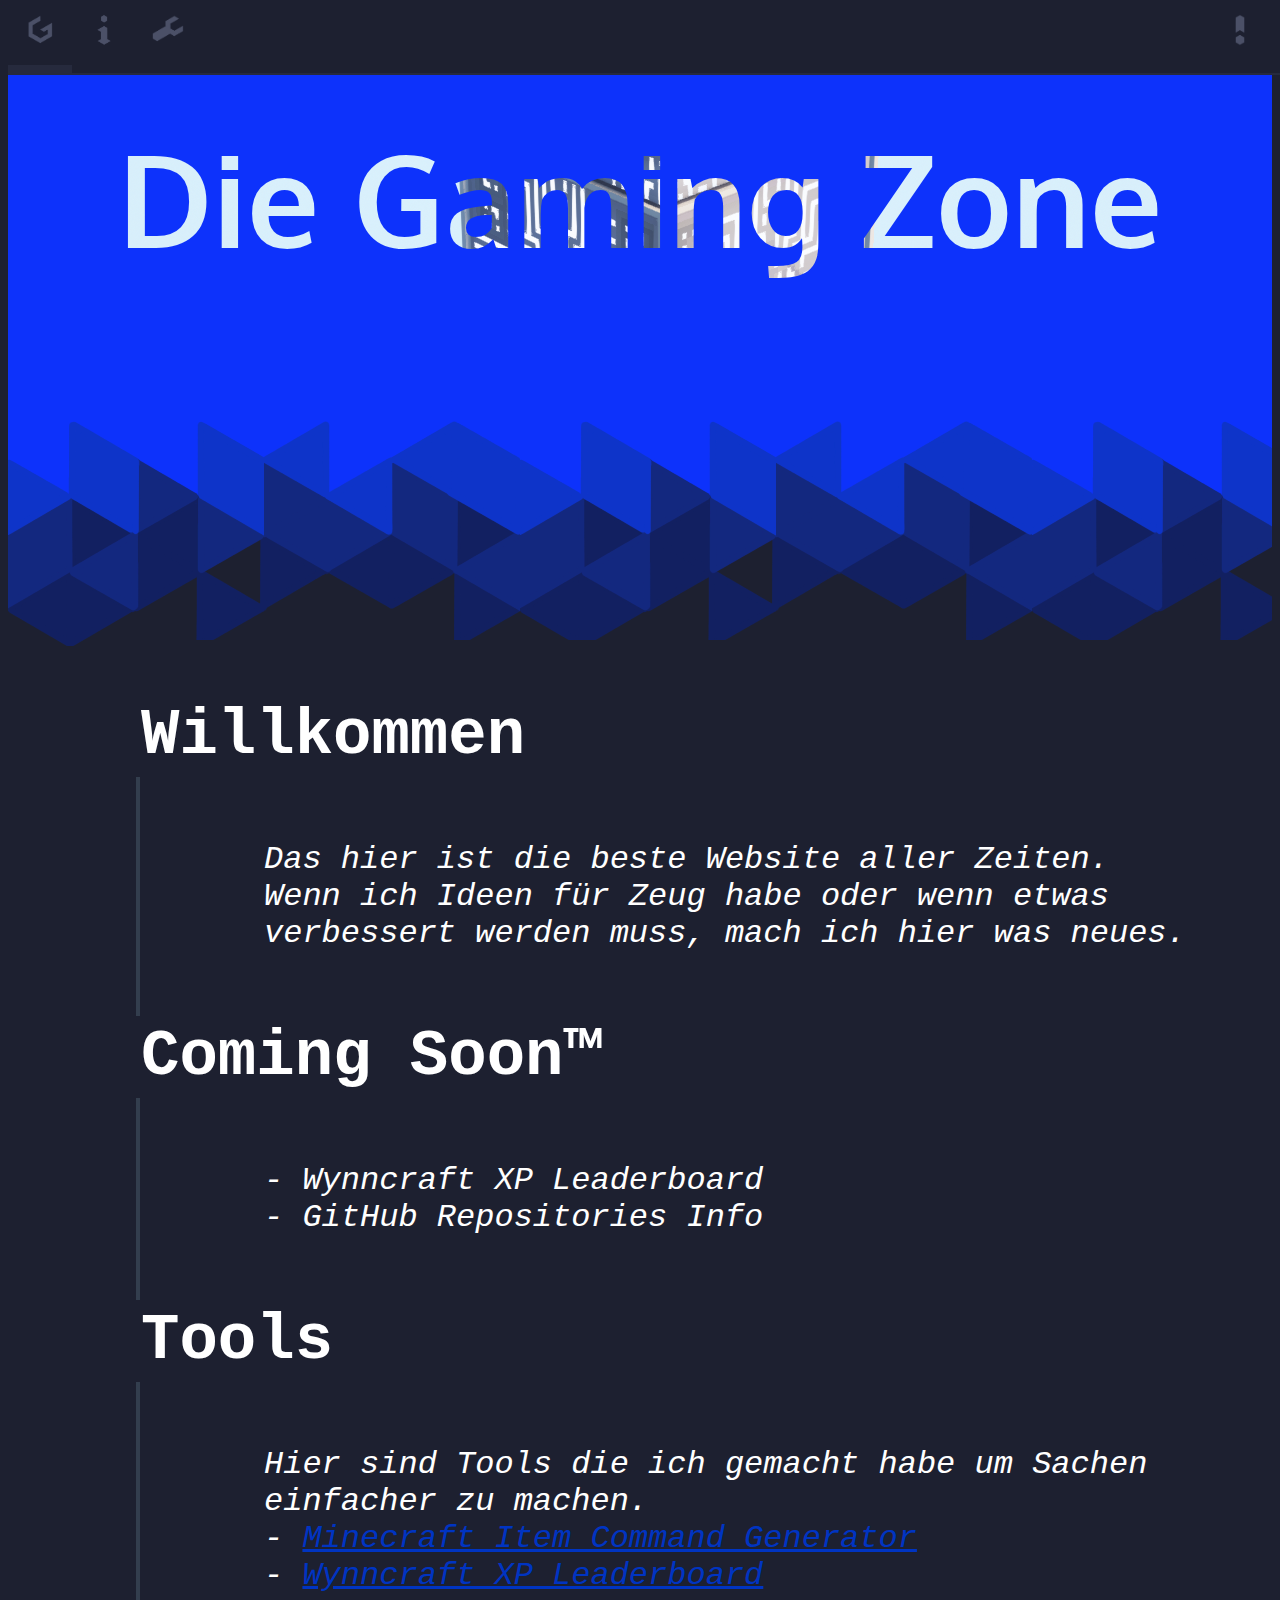
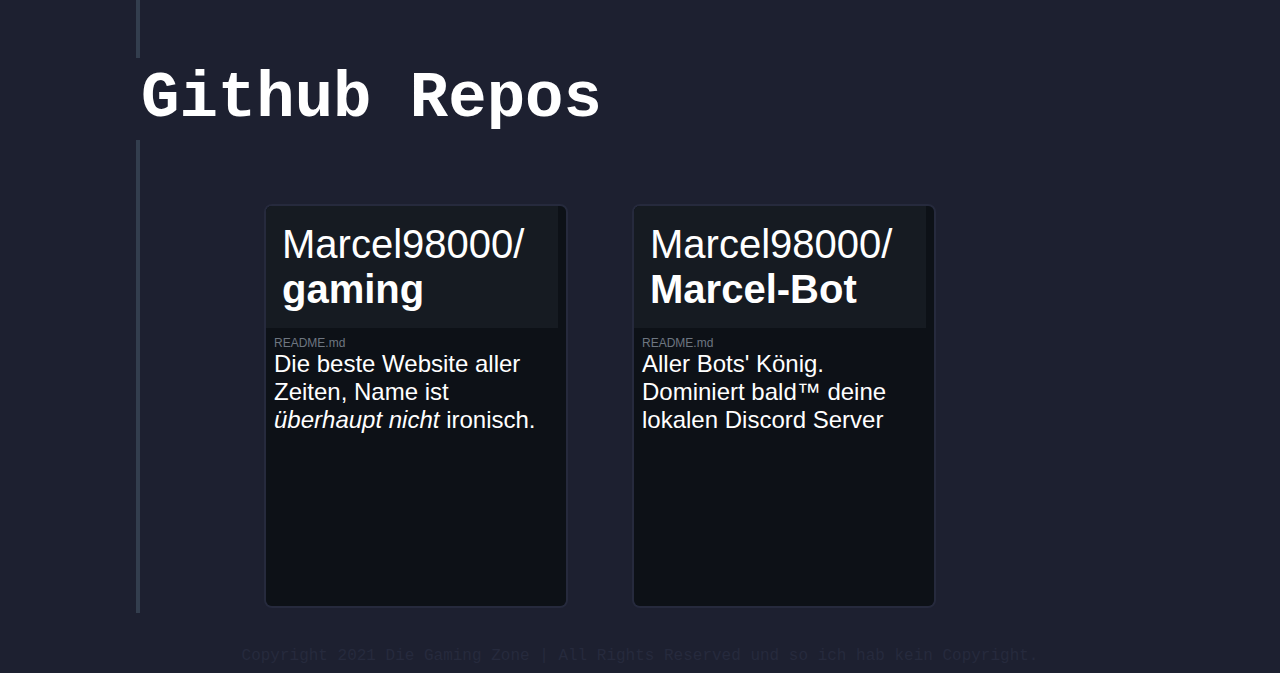
<file: index.html>
<!DOCTYPE html>
<html lang = "de">
<meta charset = "UTF-8">
<meta property="og:type" content="website">
<meta property="og:title" content="Die Gaming Zone" />
<meta property="og:description" content="Die beste Website aller Zeiten" />
<meta property="og:url" content="https://marcel98000.github.io/gaming/index.html" />
<meta property="og:image:secure_url" content="https://marcel98000.github.io/gaming/img/logo.png" />
<head>
    <link rel = "icon" href = "https://marcel98000.github.io/gaming/img/logo.png">
    <link rel = "stylesheet" href = "css/style.css">
    <link rel = "stylesheet" href = "https://fonts.googleapis.com/css?family=Oxygen">
</head>
<body>
    <title>Die Gaming Zone</title>
    <script src = "js/title_mask_and_gayming.js"></script>
    <ul>
        <li><a class = "active" href="index.html"><img src = "img/logo.png"></a></li>
        <li><a href = "info.html"><img src = "img/info.png"></a></li>
        <li>
            <div class = "tools">
                <button class = "tools_button"><img src = "img/tools.png"></button>
                <ul class = "tools_dropdown">
                    <li><a href = "mc_item_cmd_generator.html">- Minecraft Item Command Generator</a></li>
                    <li><a href = "wynn_leaderboard.html">- Wynncraft XP Leaderboard</a></li>
                </ul>
            </div>
        </li>
        <li style = "float:right; margin-right: 16px"><a href="https://github.com/Marcel98000/gaming/issues"><img src = "img/issues.png"></a></li>
    </ul>
    <div id = "title_background"></div>
    <p class = "mask_title" id = "title"><b>Die Gaming Zone</b></p>
    <div id = "gradient"></div>
    <br><br><br>
    <p class = "header" style = "border-top-width: 60px; margin-top: -60px"><b>Willkommen</b></p>
    <p class = "text_block">
        Das hier ist die beste Website aller Zeiten.
        <br>Wenn ich Ideen für Zeug habe oder wenn etwas
        <br>verbessert werden muss, mach ich hier was neues.
    </p>
    <p class = "header"><b>Coming Soon™</b></p>
    <p class = "text_block">
        - Wynncraft XP Leaderboard
        <br>- GitHub Repositories Info
    </p>
    <p class = "header" id = "tools"><b>Tools</b></p>
    <p class = "text_block">
        Hier sind Tools die ich gemacht habe um Sachen einfacher zu machen.
        <br>- 
        <a href = "mc_item_cmd_generator.html">Minecraft Item Command Generator</a>
        <br>- 
        <a href = "wynn_leaderboard.html">Wynncraft XP Leaderboard</a>
    </p>
    <p class = "header"><b>Github Repos</b></p>
    <iframe src = "repos/die_gaming_zone.html"></iframe><iframe src = "repos/marcel_bot.html" style = "margin-left: 64px"></iframe>
    <div id = "space"></div>
    <p class = "bottom_text">
        <br>Copyright 2021 Die Gaming Zone | All Rights Reserved und so ich hab kein Copyright.
    </p>
</body>
</html>
</file>
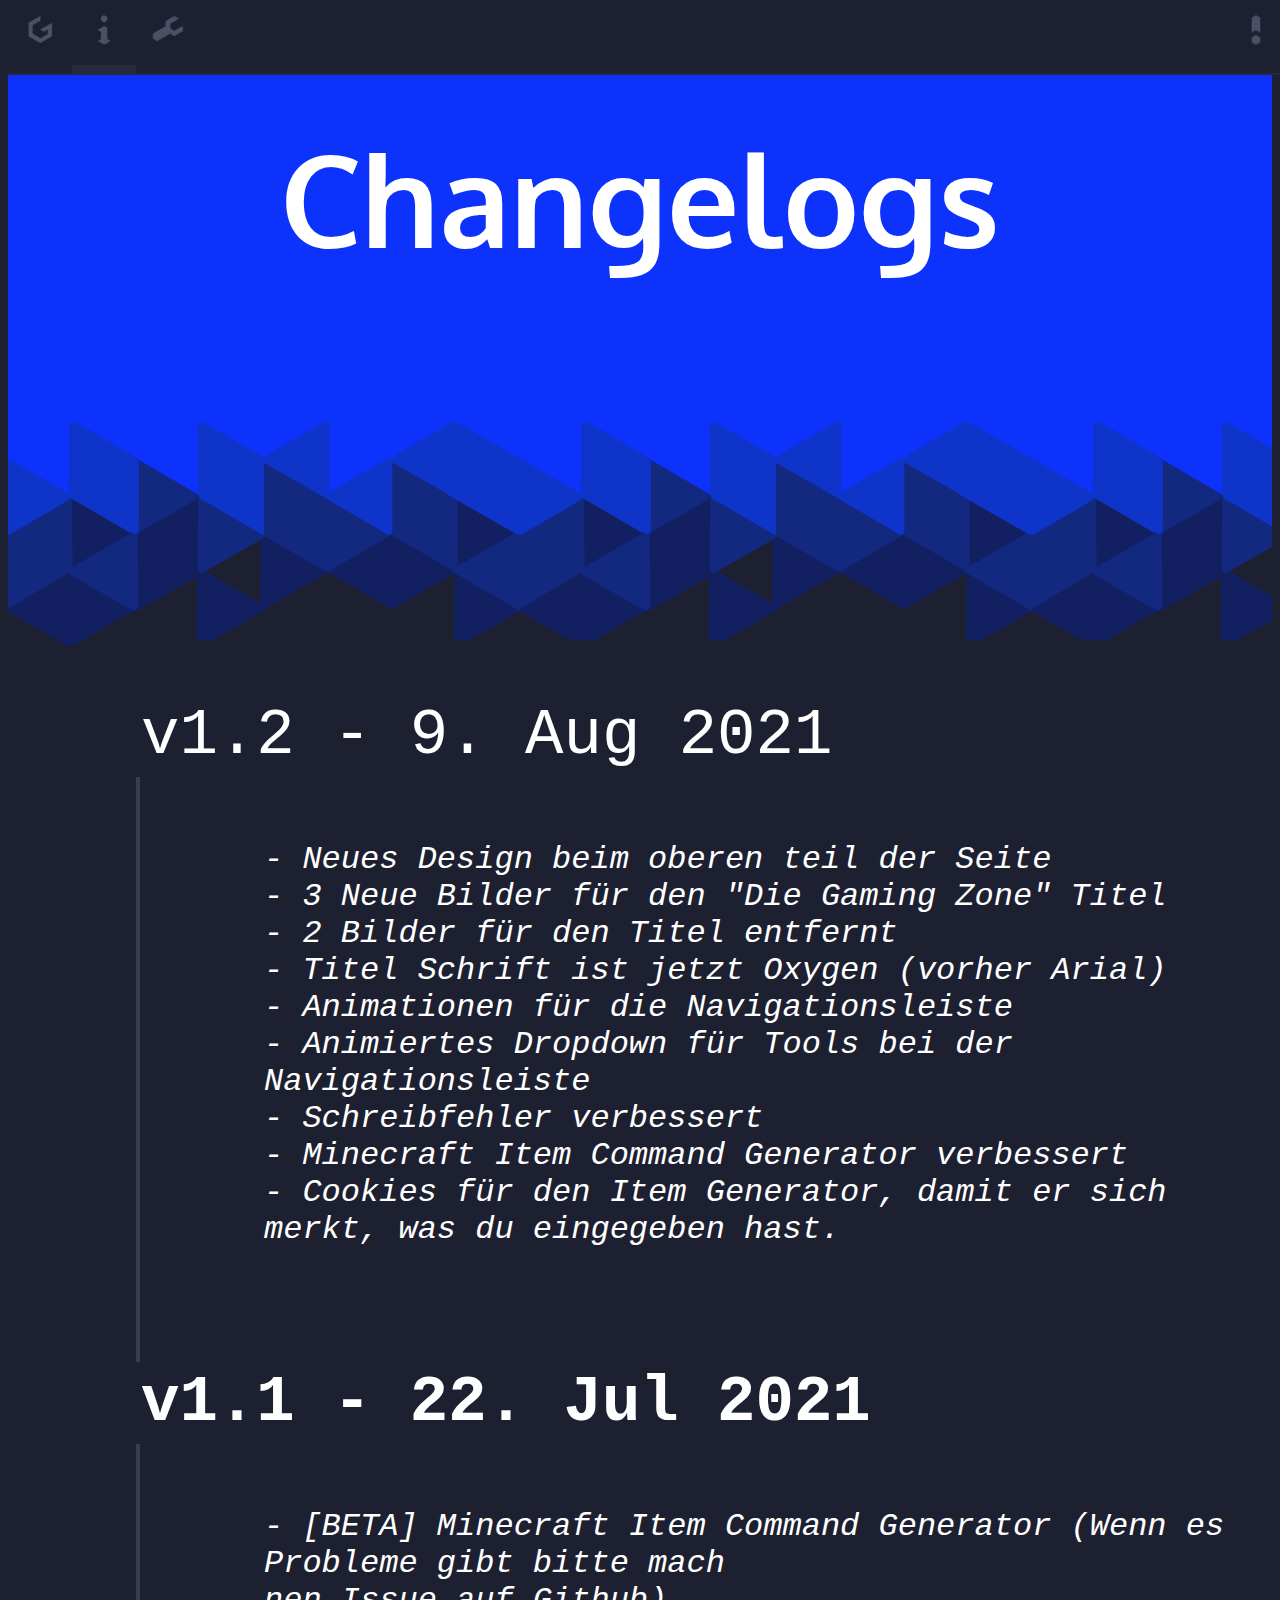
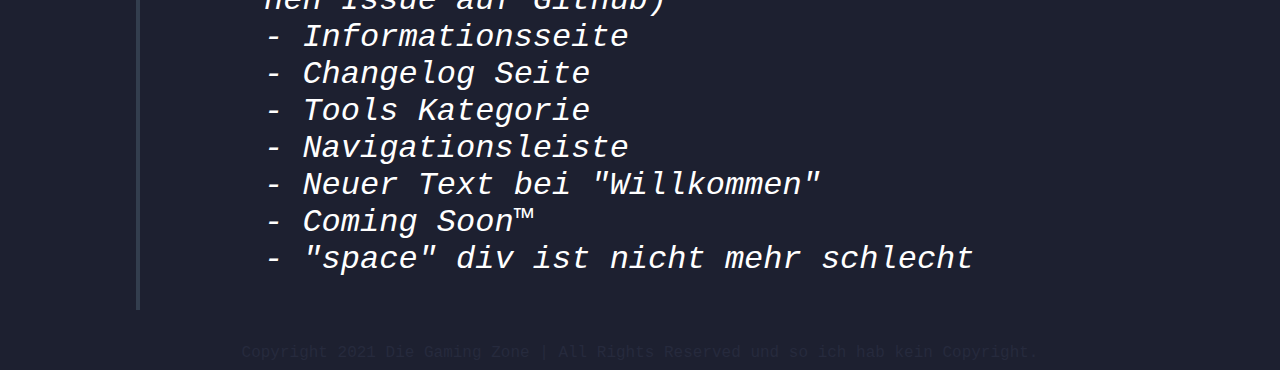
<file: changelogs.html>
<!DOCTYPE html>
<html lang = "de">
<meta charset = "UTF-8">
<meta property="og:type" content="website">
<meta property="og:title" content="Die Gaming Zone" />
<meta property="og:description" content="Changelogs" />
<meta property="og:url" content="https://marcel98000.github.io/gaming/changelogs.html" />
<meta property="og:image:secure_url" content="https://marcel98000.github.io/gaming/img/logo.png" />
<head>
    <link rel = "icon" href = "https://marcel98000.github.io/gaming/img/logo.png">
    <link rel = "stylesheet" href = "css/style.css">
    <link rel = "stylesheet" href = "https://fonts.googleapis.com/css?family=Oxygen">
</head>
<body>
    <title>Die Gaming Zone | Changelogs</title>
    <ul>
        <li><a href="index.html"><img src = "img/logo.png"></a></li>
        <li><a class = "active" href="info.html"><img src = "img/info.png"></a></li>
        <li>
            <div class = "tools">
                <button class = "tools_button"><img src = "img/tools.png"></button>
                <ul class = "tools_dropdown">
                    <li><a href = "mc_item_cmd_generator.html">- Minecraft Item Command Generator</a></li>
                </ul>
            </div>
        </li>
        <li style = "float:right"><a href="https://github.com/Marcel98000/gaming/issues"><img src = "img/issues.png"></a></li>
    </ul>
    <div id = "title_background"></div>
    <p class = "title"><b>Changelogs</b></p>
    <div id = "gradient"></div>
    <br><br><br>
    <p class = "header" style = "border-top-width: 60px; margin-top: -60px">v1.2 - 9. Aug 2021</p>
    <p class = "text_block">
        - Neues Design beim oberen teil der Seite
        <br>- 3 Neue Bilder für den "Die Gaming Zone" Titel
        <br>- 2 Bilder für den Titel entfernt
        <br>- Titel Schrift ist jetzt Oxygen (vorher Arial)
        <br>- Animationen für die Navigationsleiste
        <br>- Animiertes Dropdown für Tools bei der Navigationsleiste
        <br>- Schreibfehler verbessert
        <br>- Minecraft Item Command Generator verbessert
        <br>- Cookies für den Item Generator, damit er sich
        <br>merkt, was du eingegeben hast.
    </p>
    <br>
    <p class = "header"><b>v1.1 - 22. Jul 2021</b></p>
    <p class = "text_block">
        - [BETA] Minecraft Item Command Generator (Wenn es Probleme gibt bitte mach
        <br>nen Issue auf Github)
        <br>- Informationsseite
        <br>- Changelog Seite
        <br>- Tools Kategorie
        <br>- Navigationsleiste
        <br>- Neuer Text bei "Willkommen"
        <br>- Coming Soon™
        <br>- "space" div ist nicht mehr schlecht
    </p>
    <div id = "space"></div>
    <p class = "bottom_text">
        <br>Copyright 2021 Die Gaming Zone | All Rights Reserved und so ich hab kein Copyright.
    </p>
</body>
</html>
</file>
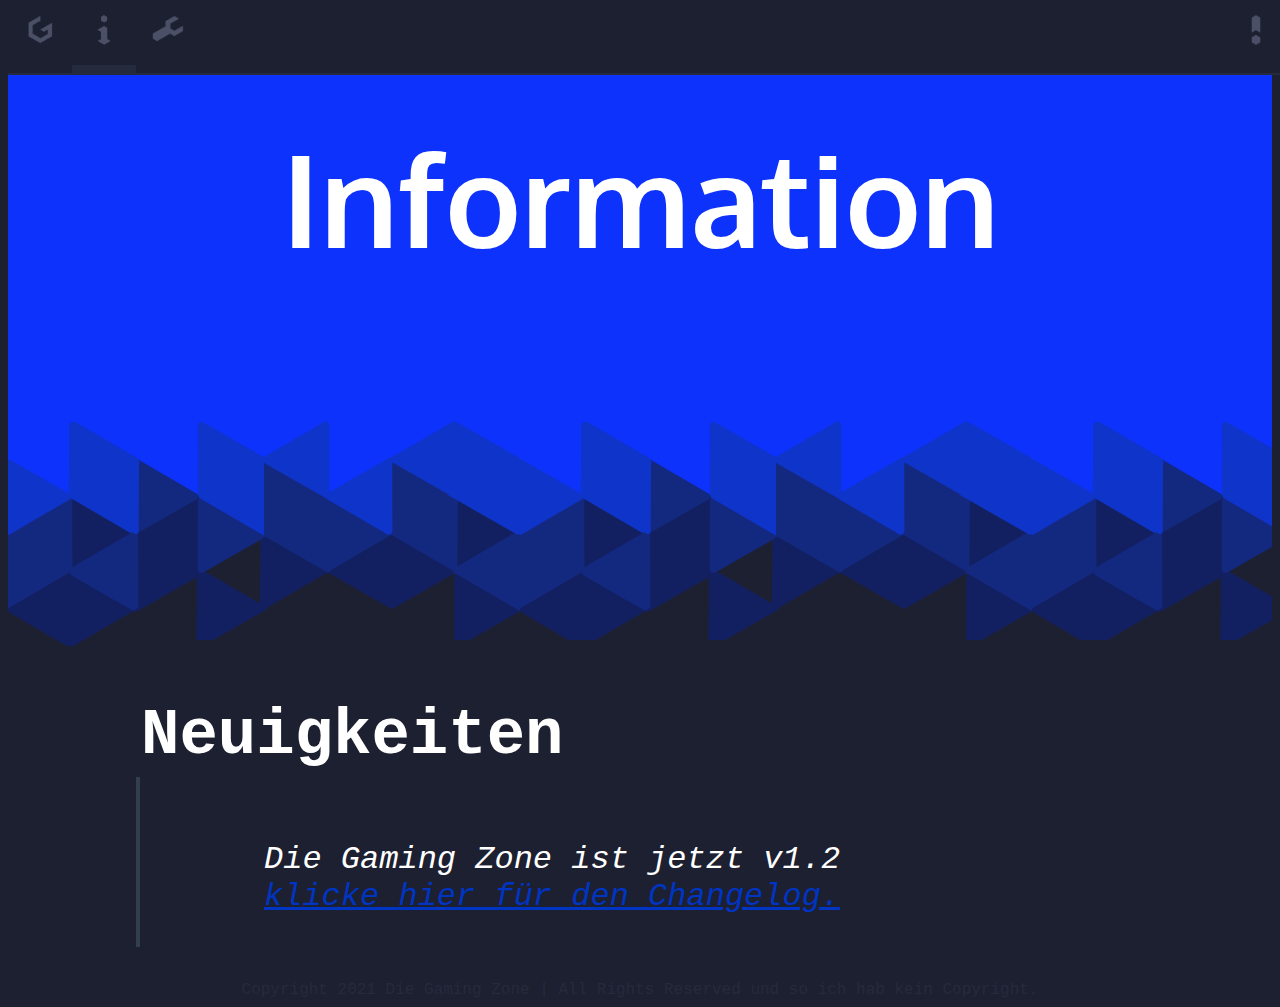
<file: info.html>
<!DOCTYPE html>
<html lang = "de">
<meta charset = "UTF-8">
<meta property="og:type" content="website">
<meta property="og:title" content="Die Gaming Zone" />
<meta property="og:description" content="Krasse Informationen" />
<meta property="og:url" content="https://marcel98000.github.io/gaming/info.html" />
<meta property="og:image:secure_url" content="https://marcel98000.github.io/gaming/img/logo.png" />
<head>
    <link rel = "icon" href = "https://marcel98000.github.io/gaming/img/logo.png">
    <link rel = "stylesheet" href = "css/style.css">
    <link rel = "stylesheet" href = "https://fonts.googleapis.com/css?family=Oxygen">
</head>
<body>
    <title>Die Gaming Zone | Info</title>
    <ul>
        <li><a href="index.html"><img src = "img/logo.png"></a></li>
        <li><a class = "active" href="info.html"><img src = "img/info.png"></a></li>
        <li>
            <div class = "tools">
                <button class = "tools_button"><img src = "img/tools.png"></button>
                <ul class = "tools_dropdown">
                    <li><a href = "mc_item_cmd_generator.html">- Minecraft Item Command Generator</a></li>
                </ul>
            </div>
        </li>
        <li style = "float:right"><a href="https://github.com/Marcel98000/gaming/issues"><img src = "img/issues.png"></a></li>
    </ul>
    <div id = "title_background"></div>
    <p class = "title"><b>Information</b></p>
    <div id = "gradient"></div>
    <br><br><br>
    <p class = "header" style = "border-top-width: 60px; margin-top: -60px"><b>Neuigkeiten</b></p>
    <p class = "text_block">
        Die Gaming Zone ist jetzt v1.2
        <br><a href = "changelogs.html">klicke hier für den Changelog.</a>
    </p>
    <div id = "space"></div>
    <p class = "bottom_text">
        <br>Copyright 2021 Die Gaming Zone | All Rights Reserved und so ich hab kein Copyright.
    </p>
</body>
</html>
</file>
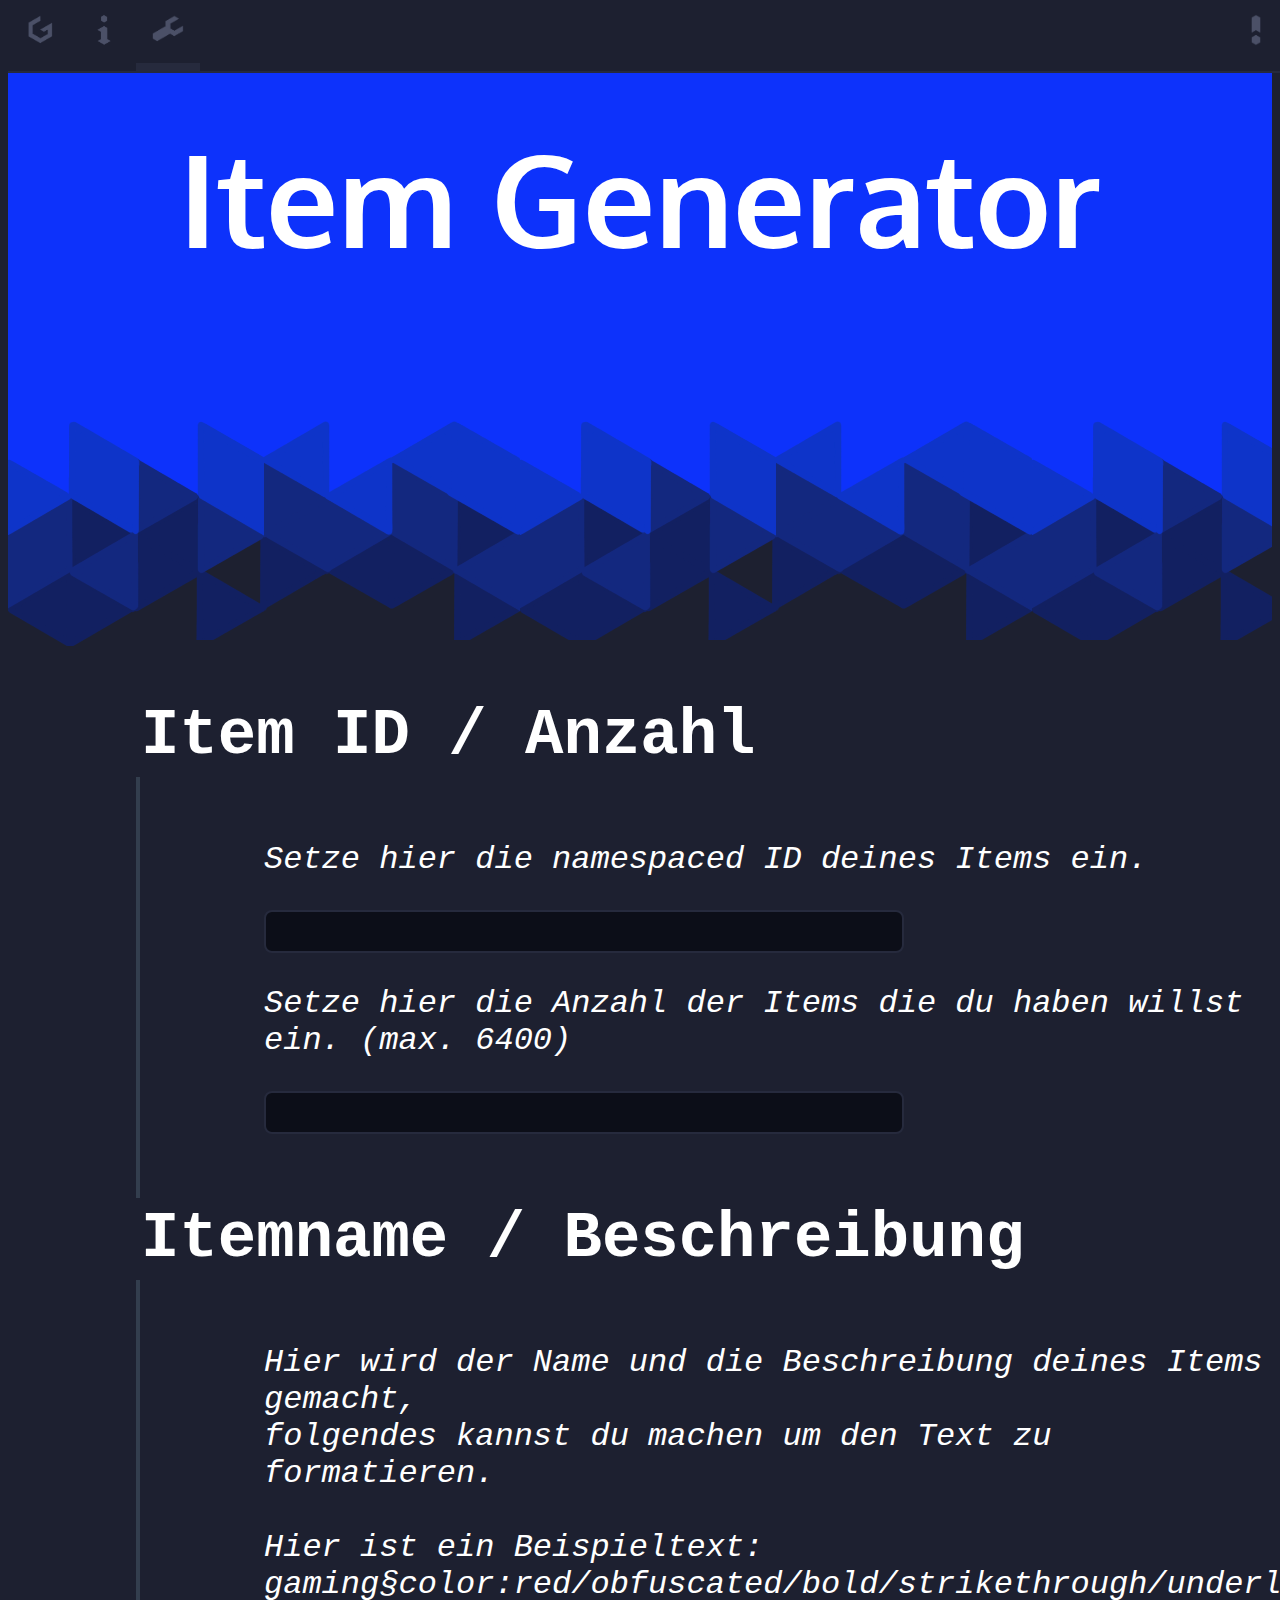
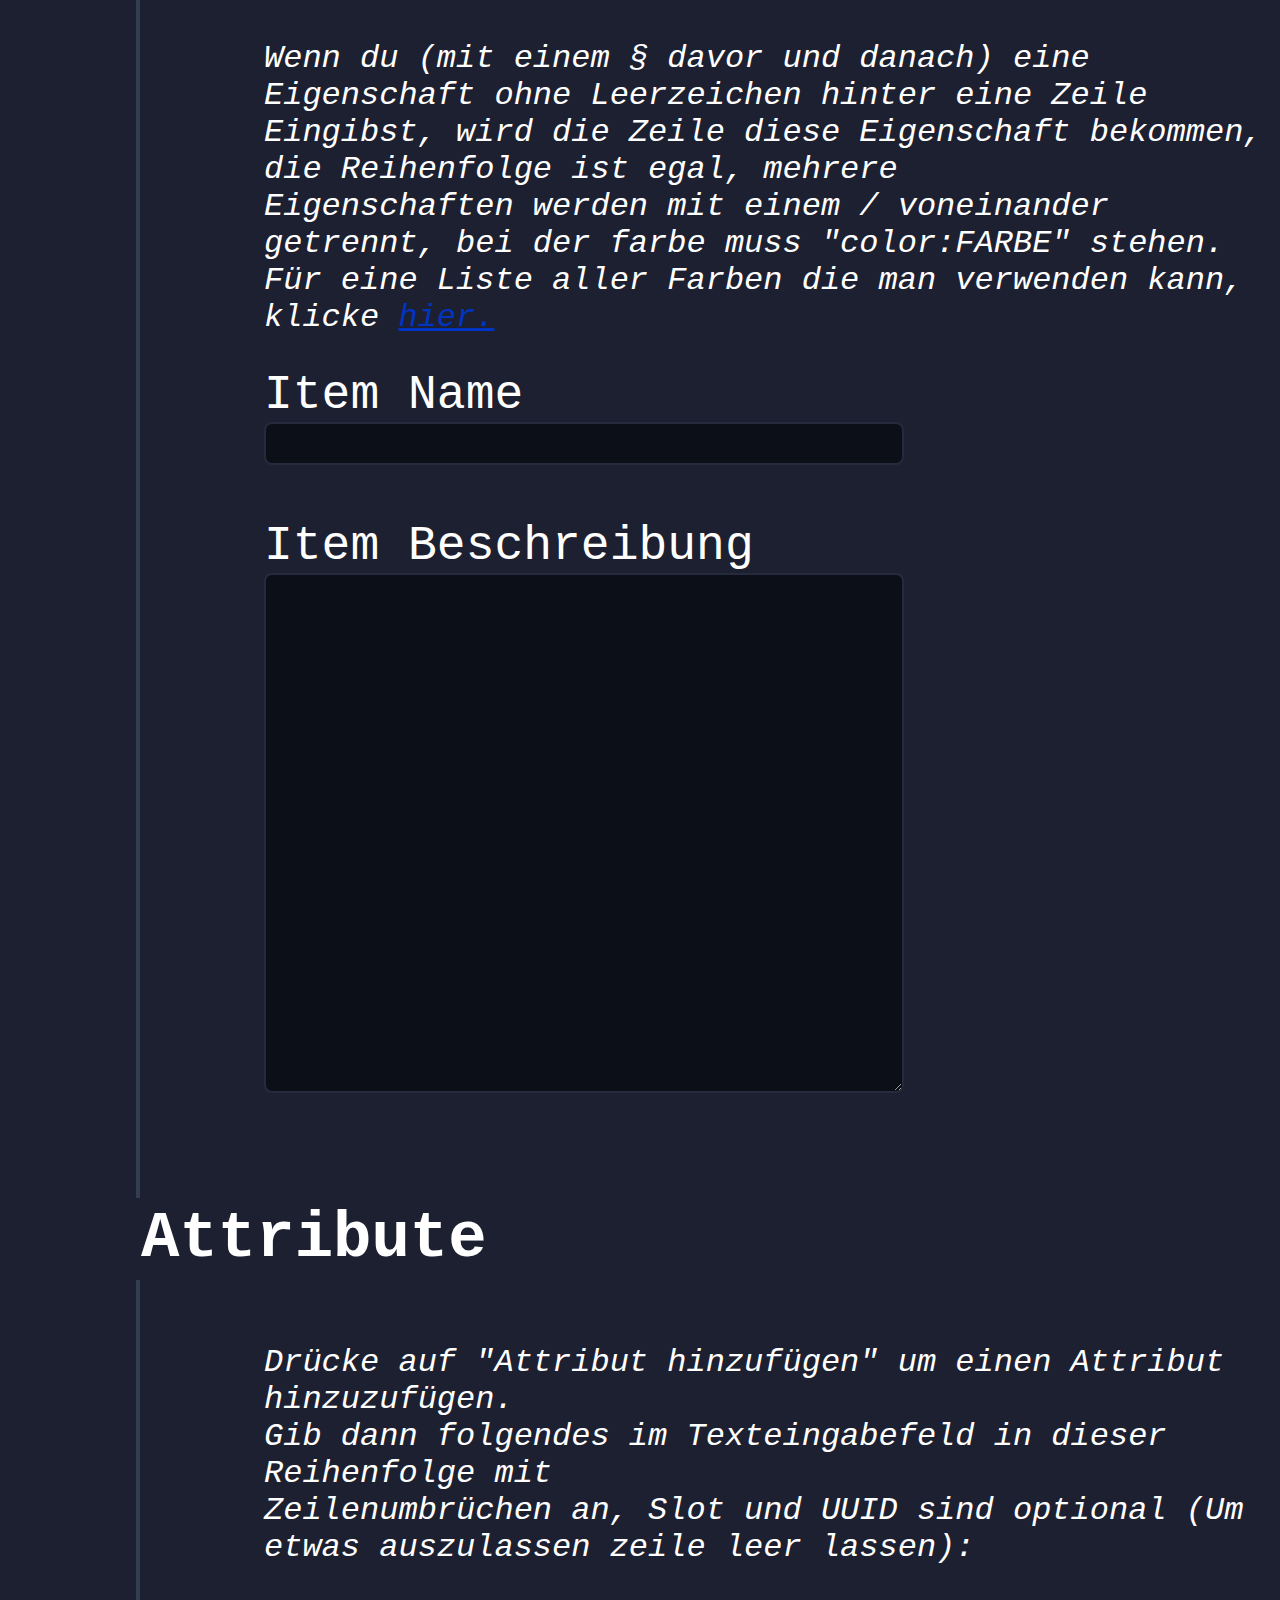
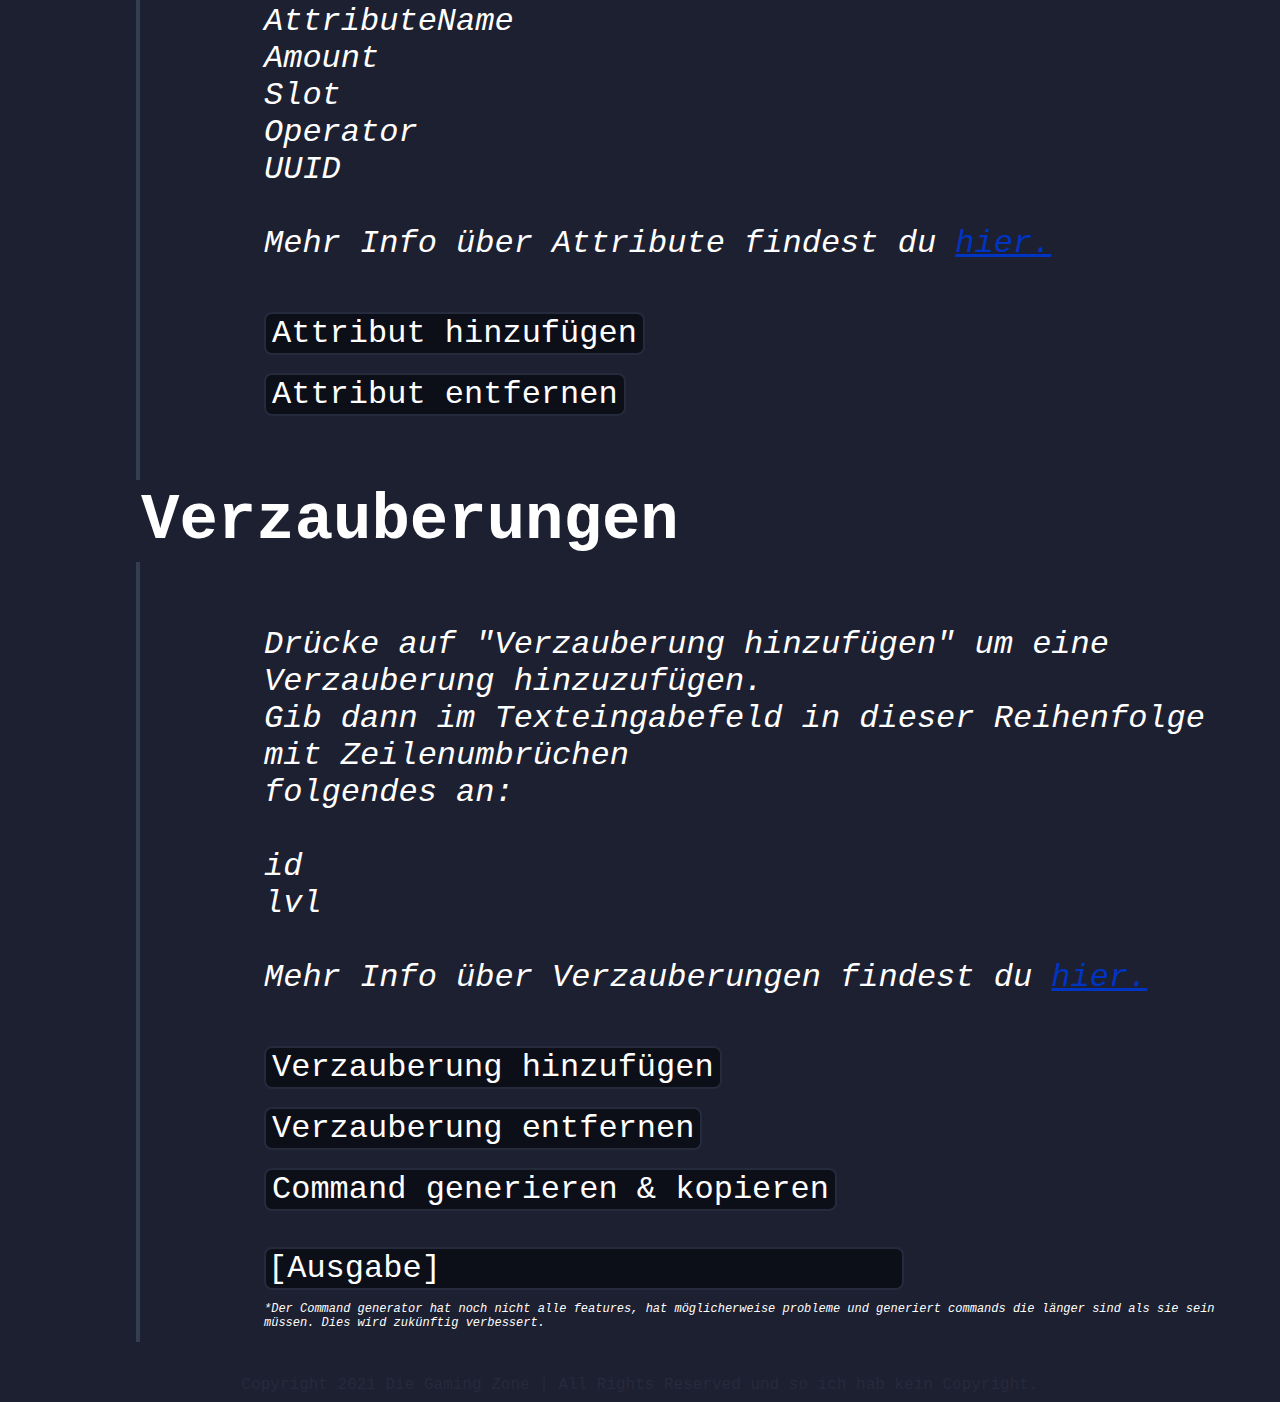
<file: mc_item_cmd_generator.html>
<!DOCTYPE html>
<html lang = "de">
<meta charset = "UTF-8">
<meta property="og:type" content="website">
<meta property="og:title" content="Die Gaming Zone" />
<meta property="og:description" content="Minecraft Item Command Generator" />
<meta property="og:url" content="https://marcel98000.github.io/gaming/tools/mc_item_cmd_generator" />
<meta property="og:image:secure_url" content="https://marcel98000.github.io/gaming/img/logo.png" />
<head>
    <link rel = "icon" href = "https://marcel98000.github.io/gaming/img/logo.png">
    <link rel = "stylesheet" href = "css/style.css">
    <link rel = "stylesheet" href = "https://fonts.googleapis.com/css?family=Oxygen">
</head>
<body>
    <title>Die Gaming Zone | MC Item Generator</title>
    <ul>
        <li><a href="index.html"><img src = "img/logo.png"></a></li>
        <li><a href="info.html"><img src = "img/info.png"></a></li>
        <li>
            <div class = "tools">
                <button class = "active" class = "tools_button"><img src = "img/tools.png"></button>
                <ul class = "tools_dropdown">
                    <li><a href = "mc_item_cmd_generator.html">- Minecraft Item Command Generator</a></li>
                </ul>
            </div>
        </li>
        <li style = "float:right"><a href="https://github.com/Marcel98000/gaming/issues"><img src = "img/issues.png"></a></li>
    </ul>
    <div id = "title_background"></div>
    <p class = "title"><b>Item Generator</b></p>
    <div id = "gradient"></div>
    <br><br><br>
    <p class = "header" style = "border-top-width: 60px; margin-top: -60px"><b>Item ID / Anzahl</b></p>
    <p class = "text_block">
        Setze hier die namespaced ID deines Items ein.
    </p>
    <input type = "text" id = "input_item_id" name = "param">
    <p class = "text_block">
        Setze hier die Anzahl der Items die du haben willst ein. (max. 6400)
    </p>
    <input type = "text" id = "input_item_count" name = "param">
    <p class = "header"><b>Itemname / Beschreibung</b></p>
    <p class = "text_block">
        Hier wird der Name und die Beschreibung deines Items gemacht,
        <br>folgendes kannst du machen um den Text zu formatieren.
        <br>
        <br>Hier ist ein Beispieltext:
        <br>gaming§color:red/obfuscated/bold/strikethrough/underline/italic§
        <br>
        <br>Wenn du (mit einem § davor und danach) eine Eigenschaft ohne Leerzeichen hinter eine Zeile
        <br>Eingibst, wird die Zeile diese Eigenschaft bekommen, die Reihenfolge ist egal, mehrere
        <br>Eigenschaften werden mit einem / voneinander getrennt, bei der farbe muss "color:FARBE" stehen.
        <br> Für eine Liste aller Farben die man verwenden kann, klicke 
        <a href = "https://minecraft.fandom.com/wiki/Formatting_codes">hier.</a>
    </p>
    <form>
        <label for = "input_item_name">Item Name</label><br>
        <input type = "text" id = "input_item_name" name = "param">
    </form>
    <br><br><br>
    <label for = "input_item_lore">Item Beschreibung</label><br>
    <textarea id = "input_item_lore" name = "param"></textarea>
    <br><br><br>
    <p class = "header"><b>Attribute</b></p>
    <p class = "text_block">
        Drücke auf "Attribut hinzufügen" um einen Attribut hinzuzufügen.
        <br>Gib dann folgendes im Texteingabefeld in dieser Reihenfolge mit
        <br>Zeilenumbrüchen an, Slot und UUID sind optional (Um etwas auszulassen zeile leer lassen):
        <br>
        <br>AttributeName
        <br>Amount
        <br>Slot
        <br>Operator
        <br>UUID
        <br>
        <br>Mehr Info über Attribute findest du 
        <a href = "https://minecraft.fandom.com/wiki/Attribute">hier.</a>
    </p>
    <br><button id = "new_attribute">Attribut hinzufügen</button>
    <br><br><button id = "remove_attribute">Attribut entfernen</button>
    <p class = "header"><b>Verzauberungen</b></p>
    <p class = "text_block">
        Drücke auf "Verzauberung hinzufügen" um eine Verzauberung hinzuzufügen.
        <br>Gib dann im Texteingabefeld in dieser Reihenfolge mit Zeilenumbrüchen
        <br>folgendes an:
        <br>
        <br>id
        <br>lvl
        <br>
        <br>Mehr Info über Verzauberungen findest du 
        <a href = "https://minecraft.fandom.com/wiki/Enchanting#Summary_of_enchantments">hier.</a>
    </p>
    <br><button id = "new_enchantment">Verzauberung hinzufügen</button>
    <br><br><button id = "remove_enchantment">Verzauberung entfernen</button>
    <br><br><button id = "copy_to_clipboard">Command generieren & kopieren</button>
    <br><br><br><input type = "text" id = "output" value = "[Ausgabe]">
    <br><p class = "text_block" style = "font-size: 12px">*Der Command generator hat noch nicht alle features, hat möglicherweise probleme und generiert commands die länger sind als sie sein müssen. Dies wird zukünftig verbessert.</p>
    <div id = "space"></div>
    <p class = "bottom_text">
        <br>Copyright 2021 Die Gaming Zone | All Rights Reserved und so ich hab kein Copyright.
    </p>
    <script src = "js/cmd_generator.js"></script>
    <script src = "js/cookie.js"></script>
</body>
</html>
</file>
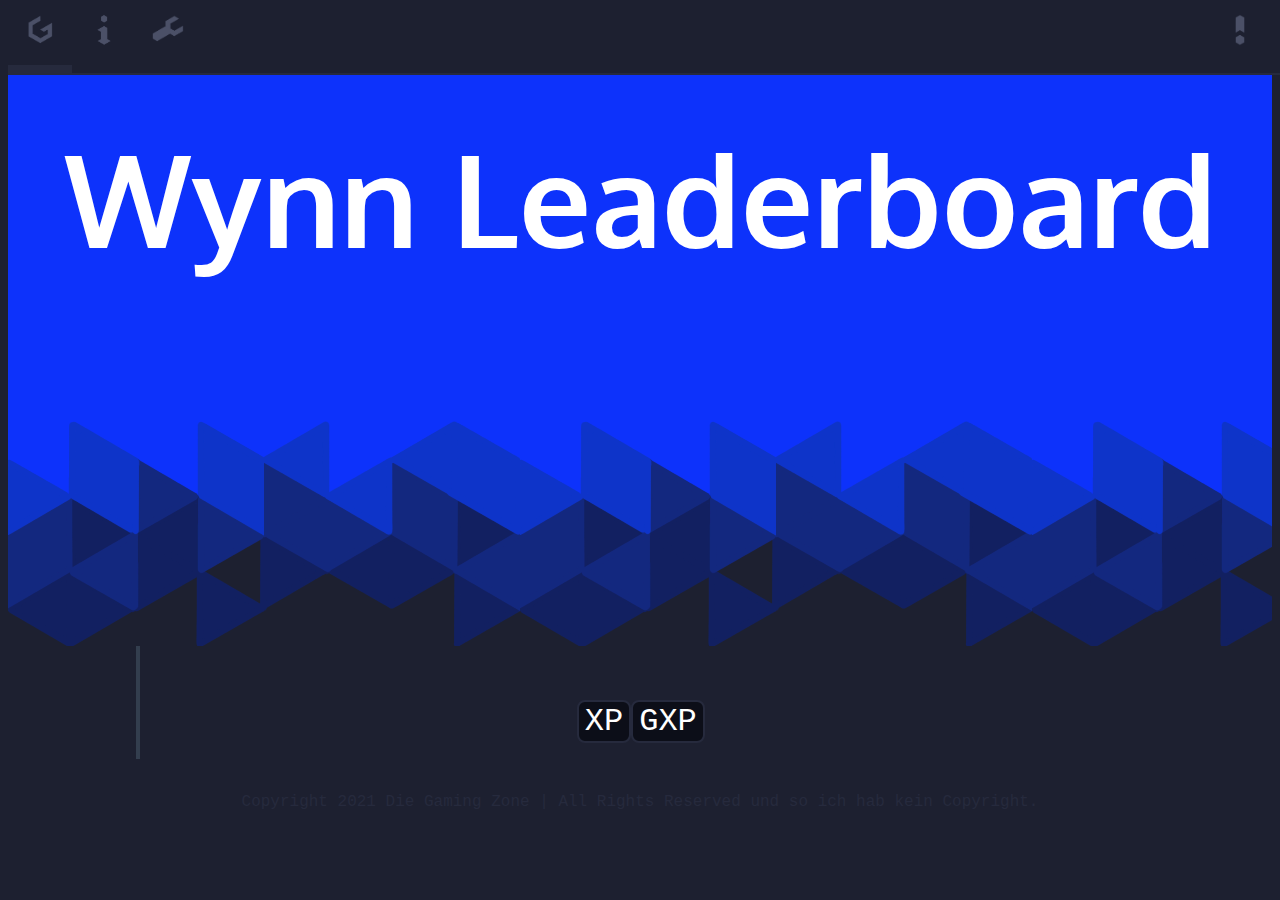
<file: wynn_leaderboard.html>
<!DOCTYPE html>
<html lang = "de">
<meta charset = "UTF-8">
<meta property="og:type" content="website">
<meta property="og:title" content="Die Gaming Zone" />
<meta property="og:description" content="Die beste Website aller Zeiten" />
<meta property="og:url" content="https://marcel98000.github.io/gaming/index.html" />
<meta property="og:image:secure_url" content="https://marcel98000.github.io/gaming/img/logo.png" />
<head>
    <link rel = "icon" href = "https://marcel98000.github.io/gaming/img/logo.png">
    <link rel = "stylesheet" href = "css/style.css">
    <link rel = "stylesheet" href = "https://fonts.googleapis.com/css?family=Oxygen">
</head>
<body>
    <title>Die Gaming Zone | Wynncraft XP Leaderboard</title>
    <ul>
        <li><a class = "active" href="index.html"><img src = "img/logo.png"></a></li>
        <li><a href = "info.html"><img src = "img/info.png"></a></li>
        <li>
            <div class = "tools">
                <button class = "tools_button"><img src = "img/tools.png"></button>
                <ul class = "tools_dropdown">
                    <li><a href = "mc_item_cmd_generator.html">- Minecraft Item Command Generator</a></li>
                    <li><a href = "wynn_leaderboard.html">- Wynncraft XP Leaderboard</a></li>
                </ul>
            </div>
        </li>
        <li style = "float:right; margin-right: 16px"><a href="https://github.com/Marcel98000/gaming/issues"><img src = "img/issues.png"></a></li>
    </ul>
    <div id = "title_background"></div>
    <p class = "title"><b>Wynn Leaderboard</b></p>
    <div id = "gradient"></div>
    <br><br><br>
    <button style = "margin-left: 45%" id = "xp">XP</button><button style = "margin-left: 0" id = "gxp">GXP</button>
    <p id = "leaderboard"></p>
    <div id = "space"></div>
    <p class = "bottom_text">
        <br>Copyright 2021 Die Gaming Zone | All Rights Reserved und so ich hab kein Copyright.
    </p>
    <script src = "js/wynn_leaderboard.js"></script>
</body>
</html>
</file>
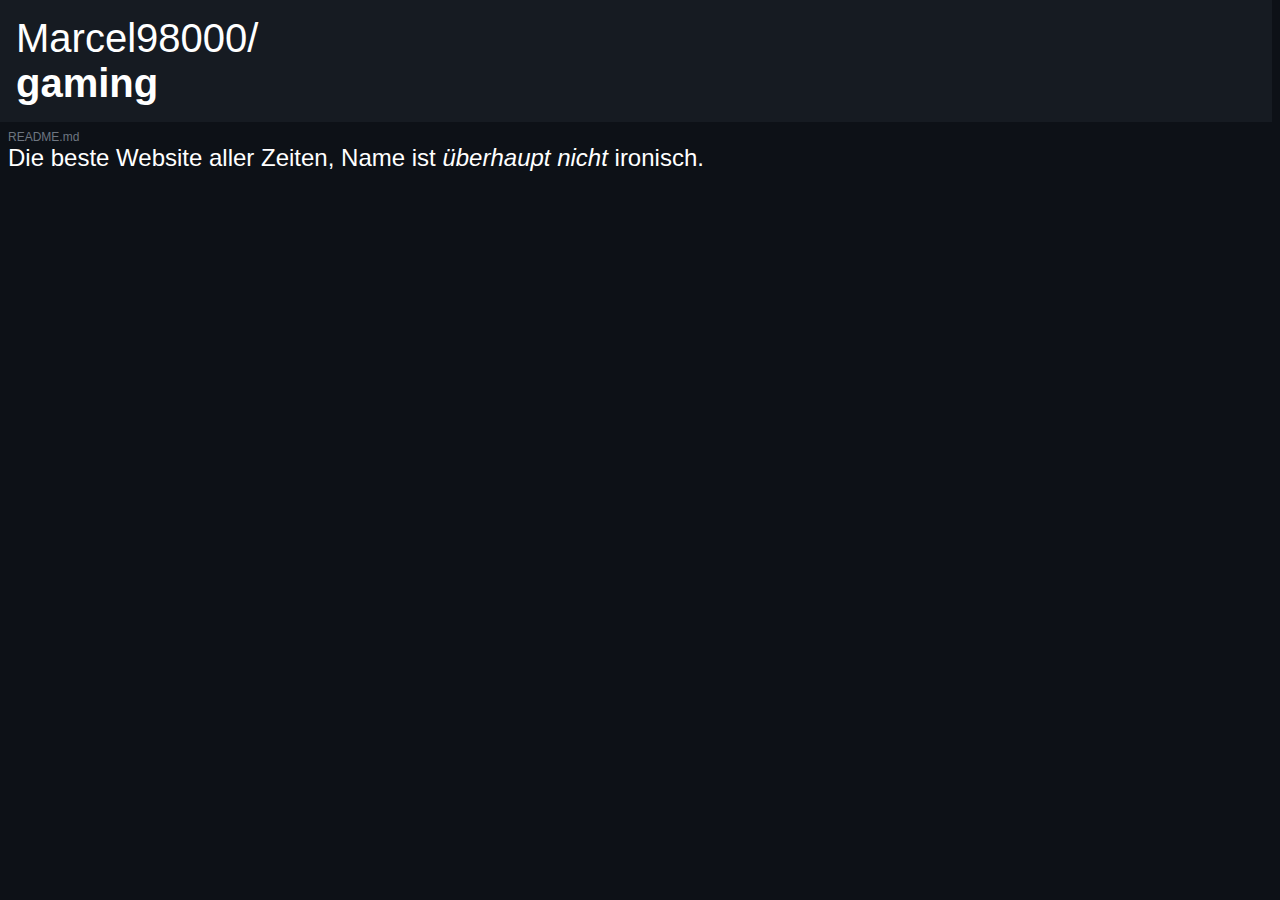
<file: repos/die_gaming_zone.html>
<!DOCTYPE html>
<html>
<head>
    <link rel = "stylesheet" href = "../css/github.css">
</head>
<a href = "https://github.com/Marcel98000/gaming" target = "_blank" id = "link">
    <body>
        <p class = "header">Marcel98000/<br><b>gaming</b></p>
        <p id = "readme" class = "readme">README.md</p>
        <p id = "description" class = "description">Die beste Website aller Zeiten, Name ist <em>überhaupt nicht</em> ironisch.</p>
        <br><br>
        <p id = "lang" class = "lang"></p>
        <script src = "../js/github_api.js"></script>
    </body>
</a>
</html>
</file>
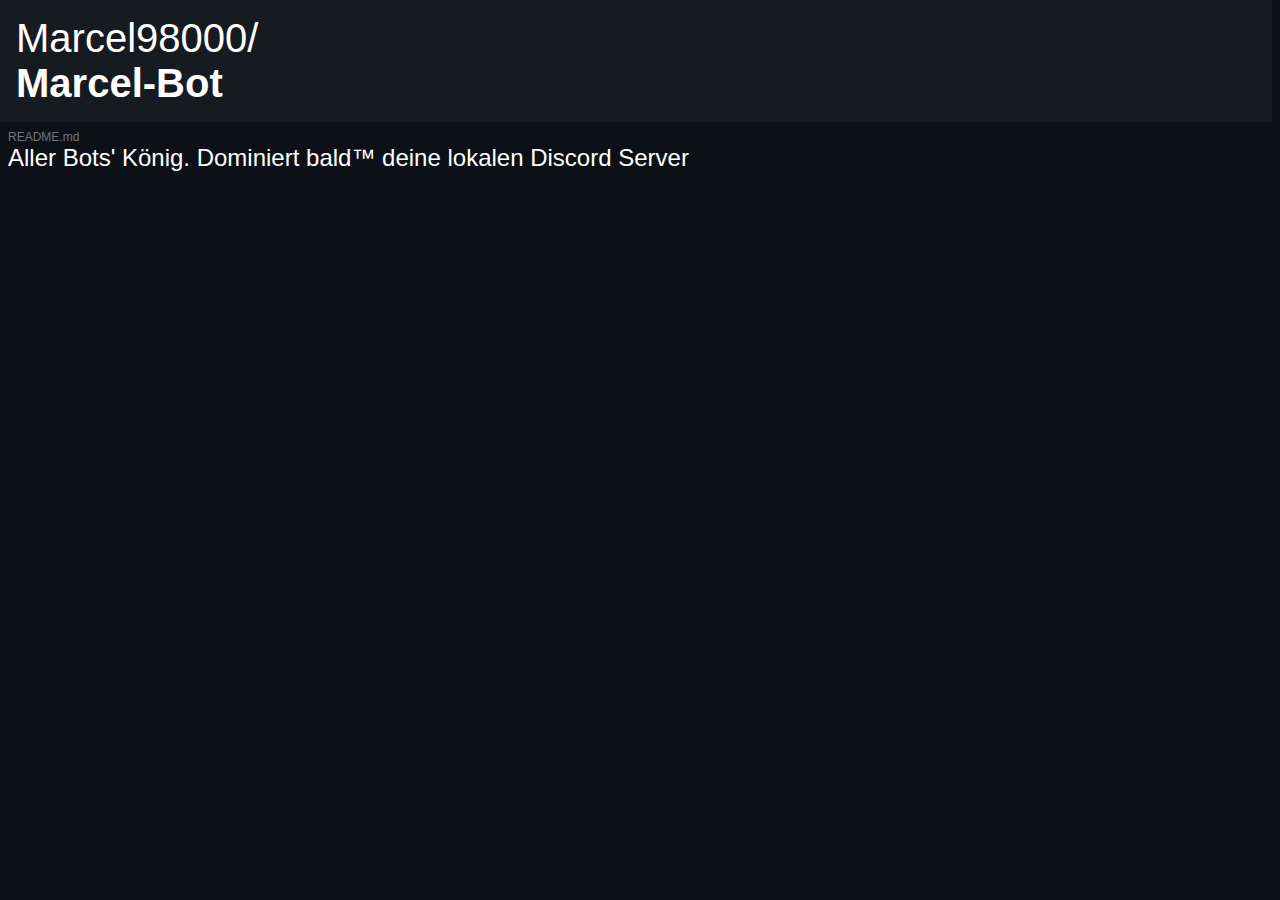
<file: repos/marcel_bot.html>
<!DOCTYPE html>
<html>
<head>
    <link rel = "stylesheet" href = "../css/github.css">
</head>
<a href = "https://github.com/Marcel98000/Marcel-Bot" target = "_blank" id = "link">
    <body>
        <p class = "header">Marcel98000/<br><b>Marcel-Bot</b></p>
        <p id = "readme" class = "readme">README.md</p>
        <p id = "description" class = "description">Aller Bots' König. Dominiert bald™ deine lokalen Discord Server</p>
        <br><br>
        <p id = "lang" class = "lang"></p>
        <script src = "../js/github_api.js"></script>
    </body>
</a>
</html>
</file>
<file: css/style.css>
/* Farben als Variablen damit ich einfach alle Farben ändern kann ja voll krass oder */

:root {
    --button_and_input: #0c0e18;
    --background: #1d2030;
    --border_color: #262a3d;
    --top_background: #242733;
    --indent_line: #333e4e;
    --text: #ffffff;
    --link: #0034c2;
    --visited: #5a00cf;
    --hover: #00c3ff;
    --active: #0034c2;
    --vibrant-gradient1: #0d32fb;
    --vibrant-gradient2: #1933c1;
    --vibrant-gradient3: #18277a;
    --vibrant-gradient4: #15205d;
}

/* Actual CSS Stuff */

body {
    font-family: Menlo, Monaco, Consolas, "Liberation Mono", "Courier New", monospace;
    background-color: var(--background);
    color: var(--text);
}

::-webkit-scrollbar {
    width: 0px;
}

ul {
    list-style-type: none;
    margin: 0;
    padding: 0;
    background-color: var(--background);
    position: fixed;
    top: 0;
    width: 100%;
    border-bottom: 2px solid var(--border_color);
    z-index: 1;
}

li {
    display: inline;
    float: left;
}

li a, li button {
    display: block;
    text-align: center;
    padding: 14px 16px;
    text-decoration: none;
}

li a:hover:not(.active):not(.tools_dropdown li a), li button:hover:not(.active) {
    animation: navbar_hover 500ms forwards;
}

@keyframes navbar_hover {
    0% {
        border-bottom: 0px solid var(--border_color);
    }
    100% {
        border-bottom: 8px solid var(--border_color);
    }
}

li a img {
    height: 32px;
}

li button {
    border: none;
    background: none;
    cursor: pointer;
}

li button img {
    height: 32px;
}

.active {
    border-bottom: 8px solid var(--border_color);
}

.dropdown {
    height: auto;
    background: var(--button_and_input);
    display: flex;
    justify-content: space-around;
    align-items: center;
    width: 50%;
    margin: auto;
}

.tools {
    position: relative;
}

.tools ul {
    position: absolute;
    margin-top: 16px;
    width: 256px;
    height: 256px;
    display: flex;
    justify-content: space-around;
    align-items: center;
    flex-direction: column;
    border-radius: 8px;
    visibility: hidden;
    opacity: 0;
    transform: translateY(-8px);
    transition: all 250ms ease;
}

.tools a {
    text-decoration: none;
}

.tools_button:focus + .tools_dropdown {
    visibility: visible;
    opacity: 1;
    transform: translateY(0px);
}

#title_background {
    min-height: 384px;
    height: auto;
    background-color: var(--vibrant-gradient1);
    margin-top: 0px;
}

.mask_title {
    color: var(--vibrant-gradient1);
    font-family: 'Oxygen';
    font-size: 128px;
    text-align: center;
    -webkit-text-fill-color: transparent;
    -webkit-background-clip: text;
    background-repeat: no-repeat;
    background-position: center;
    background-color: var(--vibrant-gradient1);
    margin-top: -275px;
}

.title {
    font-family: 'Oxygen';
    font-size: 128px;
    text-align: center;
    background-color: var(--vibrant-gradient1);
    margin-top: -275px;
}

#gradient {
    height: 256px;
    background: repeat-x;
    margin-top: -16px;
    background-image: url(../img/gradient.png), linear-gradient(0deg, rgba(29,32,48,1) 48%, rgba(255,255,255,1) 49%, rgba(13,50,251,1) 50%);
}

#space {
    height: 100000px;
    margin-top: -100000px;
    width: 4px;
    background-color: var(--indent_line);
    margin-left: 128px;
    z-index: -1;
    position: relative;
}

.header {
    font-size: 64px;
    text-align: left;
    margin-left: 128px;
    z-index: 0;
    position: relative;
    border: var(--background) solid 5px;
}

.text_block {
    font-size: 32px;
    text-align: left;
    font-style: italic;
    margin-left: 256px;
}

.bottom_text {
    color: var(--border_color);
    font-size: 16px;
    text-align: center;
    margin-bottom: 4px;
}

a:link {
    color: var(--link);
}

a:visited {
    color: var(--visited);
}

a:hover {
    color: var(--hover);
}

a:active {
    color: var(--link);
}

/* Tools */

label {
    margin-left: 256px;
    font-size: 48px;
}

input {
    font-family: Menlo, Monaco, Consolas, "Liberation Mono", "Courier New", monospace;
    background-color: var(--button_and_input);
    border: var(--border_color) solid 2px;
    border-radius: 8px;
    color: var(--text);
    font-size: 32px;
    margin-left: 256px;
    width: 50%;
}

textarea {
    font-family: Menlo, Monaco, Consolas, "Liberation Mono", "Courier New", monospace;
    background-color: var(--button_and_input);
    border: var(--border_color) solid 2px;
    border-radius: 8px;
    color: var(--text);
    font-size: 32px;
    margin-left: 256px;
    width: 50%;
    height: 512px;
}

button:not(li button) {
    font-family: Menlo, Monaco, Consolas, "Liberation Mono", "Courier New", monospace;
    background-color: var(--button_and_input);
    color: var(--text);
    font-size: 32px;
    border: var(--border_color) solid 2px;
    border-radius: 8px;
    margin-left: 256px;
}

/* Other */

iframe {
    width: 300px;
    height: 400px;
    border: var(--border_color) solid 2px;
    border-radius: 8px;
    margin-left: 256px;
}
</file>
<file: css/github.css>
/* Farbvariablen, you know the Dealio */

:root {
    --background: #0d1117;
    --text: #ffffff;
    --border-color: #161b22;
    --dark-text: #6e7681;
}

/* Setze hier ein nützliches Kommentar ein (jk das wär dumm) */

body {
    font-family: -apple-system, BlinkMacSystemFont, 'Segoe UI', Roboto, Oxygen, Ubuntu, Cantarell, 'Open Sans', 'Helvetica Neue', sans-serif;
    background-color: var(--background);
    color: var(--text);
}

a {
    text-decoration: none;
    color: inherit;
}

.header {
    font-size: 40px;
    margin-left: -8px;
    margin-top: -8px;
    background-color: var(--border-color);
    border: 16px solid var(--border-color);
}

.readme {
    margin-top: -32px;
    font-size: 12px;
    color: var(--dark-text);
}

.description {
    margin-top: -12px;
    font-size: 24px;
    color: var(--text);
}

.lang {
    font-size: 12px;
    color: var(--dark-text);
}
</file>
